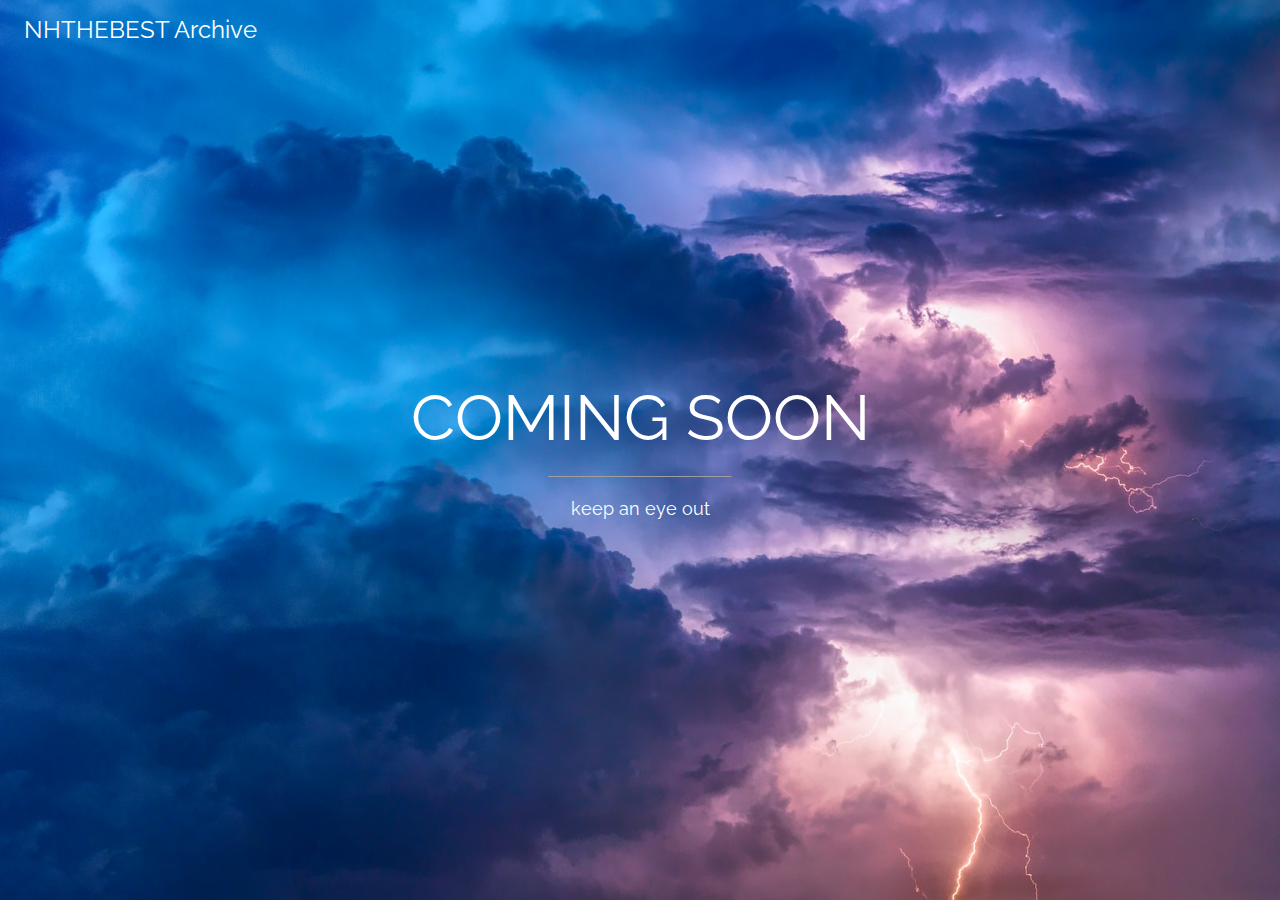
<file: templates/index.html>
<!DOCTYPE html>
<html>
<title>NHTHEBEST Archive</title>
<meta charset="UTF-8">
<meta name="viewport" content="width=device-width, initial-scale=1">
<link rel="stylesheet" href="https://www.w3schools.com/w3css/4/w3.css">
<link rel="stylesheet" href="https://fonts.googleapis.com/css?family=Raleway">
<!--code for favicon-->
<link rel="apple-touch-icon" sizes="180x180" href="/static/favicon/apple-touch-icon.png">
<link rel="icon" type="image/png" sizes="32x32" href="/static/favicon/favicon-32x32.png">
<link rel="icon" type="image/png" sizes="16x16" href="/static/favicon/favicon-16x16.png">
<link rel="manifest" href="/static/favicon/site.webmanifest">
<link rel="mask-icon" href="/static/favicon/safari-pinned-tab.svg" color="#5bbad5">
<meta name="msapplication-TileColor" content="#9f00a7">
<meta name="theme-color" content="#ffffff">
<!--code for favicon-->
<style>
body,h1 {font-family: "Raleway", sans-serif}
body, html {height: 100%}
.bgimg {
  background-image: url('/static/images/dev.jpg');
  min-height: 100%;
  background-position: center;
  background-size: cover;
}
</style>
<body>

<div class="bgimg w3-display-container w3-animate-opacity w3-text-white">
  <div class="w3-display-topleft w3-padding-large w3-xlarge">
    NHTHEBEST Archive
  </div>
  <div class="w3-display-middle">
    <h1 class="w3-jumbo w3-animate-top">COMING SOON</h1>
    <hr class="w3-border-grey" style="margin:auto;width:40%">
    <p class="w3-large w3-center">keep an eye out</p>
  </div>

</div>

</body>
</html>
</file>
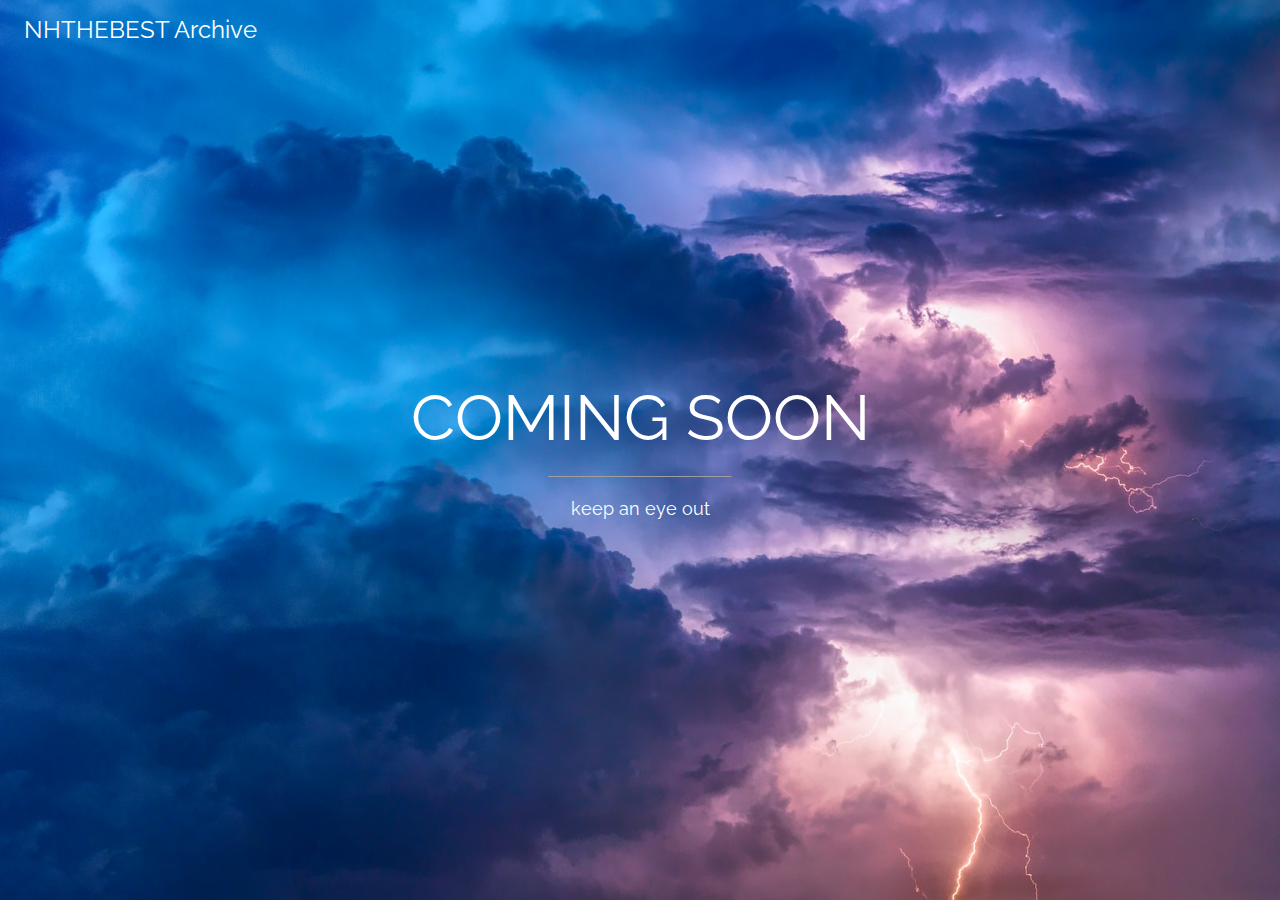
<file: src/templates/index.html>
<!--<html>
    <head>
            <meta name="viewport" content="width=device-width, initial-scale=1">
            <link rel="stylesheet" href="https://cdnjs.cloudflare.com/ajax/libs/font-awesome/4.7.0/css/font-awesome.min.css">
            <link rel="stylesheet" href='/static/style.css' />
            <script src="/static/script.js"></script>
    </head>
    
    <body>
        <div class="title">
            <h1>test</h1>
        </div>
        <div class="topnav" id="myTopnav">
                <a href="/" class="home">Home</a>
                <a href="#news">News</a>
                <a href="#contact">Contact</a>
                <a href="#about">About</a>
                <div class="search-container">
                        <form action="/action_page.php">
                          <input type="text" placeholder="Search.." name="search">
                          <button type="submit"><i class="fa fa-search"></i></button>
                        </form>
                      </div>
                <a href="javascript:void(0);" class="icon" onclick="Menujs()">
                  <i class="fa fa-bars"></i>
                </a>
        </div>
    </body>
</html>
-->
<!DOCTYPE html>
<html>
<title>NHTHEBEST Archive</title>
<meta charset="UTF-8">
<meta name="viewport" content="width=device-width, initial-scale=1">
<link rel="stylesheet" href="https://www.w3schools.com/w3css/4/w3.css">
<link rel="stylesheet" href="https://fonts.googleapis.com/css?family=Raleway">
<!--code for favicon-->
<link rel="apple-touch-icon" sizes="180x180" href="/static/favicon/apple-touch-icon.png">
<link rel="icon" type="image/png" sizes="32x32" href="/static/favicon/favicon-32x32.png">
<link rel="icon" type="image/png" sizes="16x16" href="/static/favicon/favicon-16x16.png">
<link rel="manifest" href="/static/favicon/site.webmanifest">
<link rel="mask-icon" href="/static/favicon/safari-pinned-tab.svg" color="#5bbad5">
<meta name="msapplication-TileColor" content="#9f00a7">
<meta name="theme-color" content="#ffffff">
<!--code for favicon-->
<style>
body,h1 {font-family: "Raleway", sans-serif}
body, html {height: 100%}
.bgimg {
  background-image: url('/static/images/dev.jpg');
  min-height: 100%;
  background-position: center;
  background-size: cover;
}
</style>
<body>

<div class="bgimg w3-display-container w3-animate-opacity w3-text-white">
  <div class="w3-display-topleft w3-padding-large w3-xlarge">
    NHTHEBEST Archive
  </div>
  <div class="w3-display-middle">
    <h1 class="w3-jumbo w3-animate-top">COMING SOON</h1>
    <hr class="w3-border-grey" style="margin:auto;width:40%">
    <p class="w3-large w3-center">keep an eye out</p>
  </div>

</div>

</body>
</html>
</file>
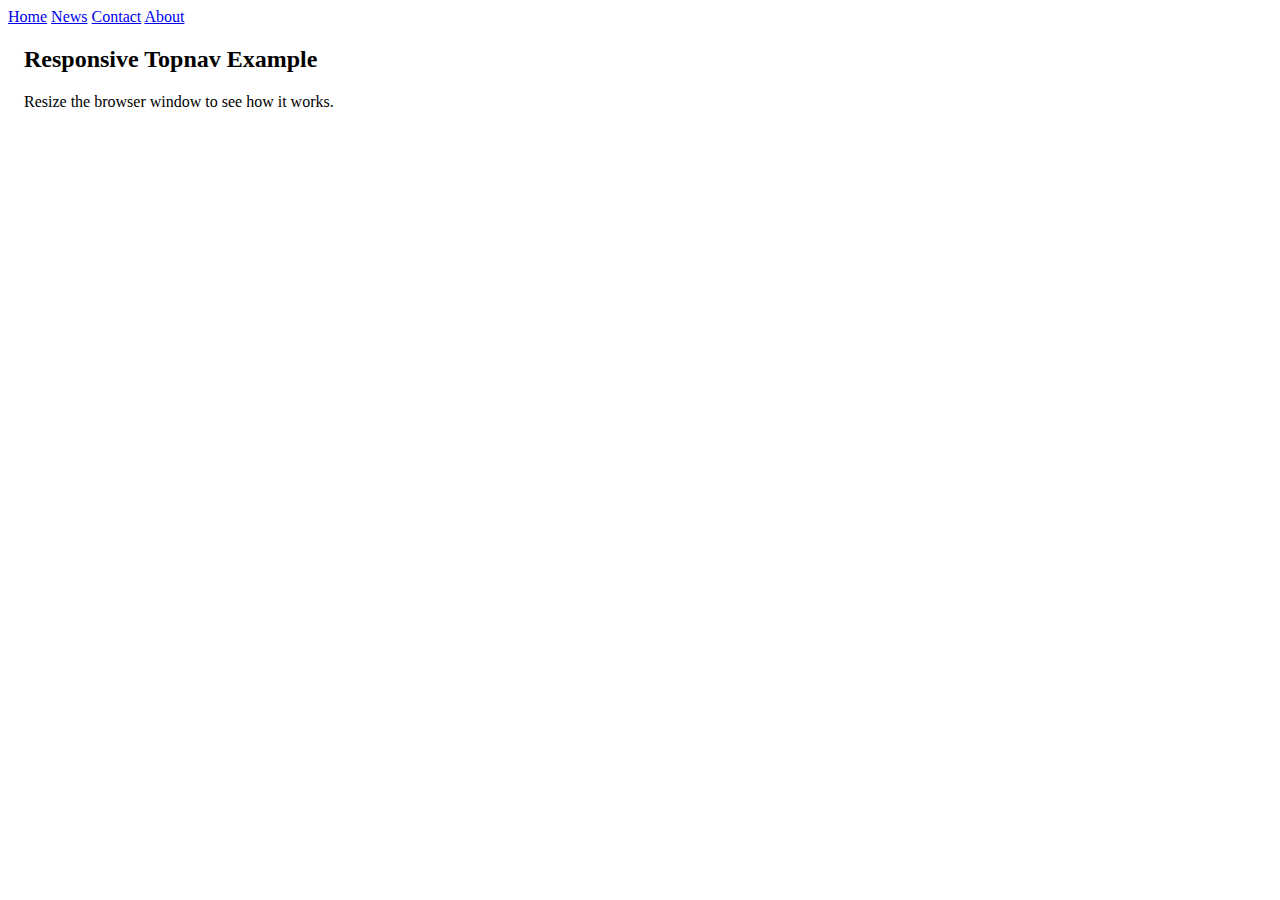
<file: src/templates/menu.html>
<!DOCTYPE html>
<html>
<head>
<meta name="viewport" content="width=device-width, initial-scale=1">

<style>



</style>
</head>
<body>

<div class="topnav" id="myTopnav">
  <a href="#home" class="active">Home</a>
  <a href="#news">News</a>
  <a href="#contact">Contact</a>
  <a href="#about">About</a>
  <a href="javascript:void(0);" class="icon" onclick="myFunction()">
    <i class="fa fa-bars"></i>
  </a>
</div>

<div style="padding-left:16px">
  <h2>Responsive Topnav Example</h2>
  <p>Resize the browser window to see how it works.</p>
</div>



</script>

</body>
</html>
</file>
